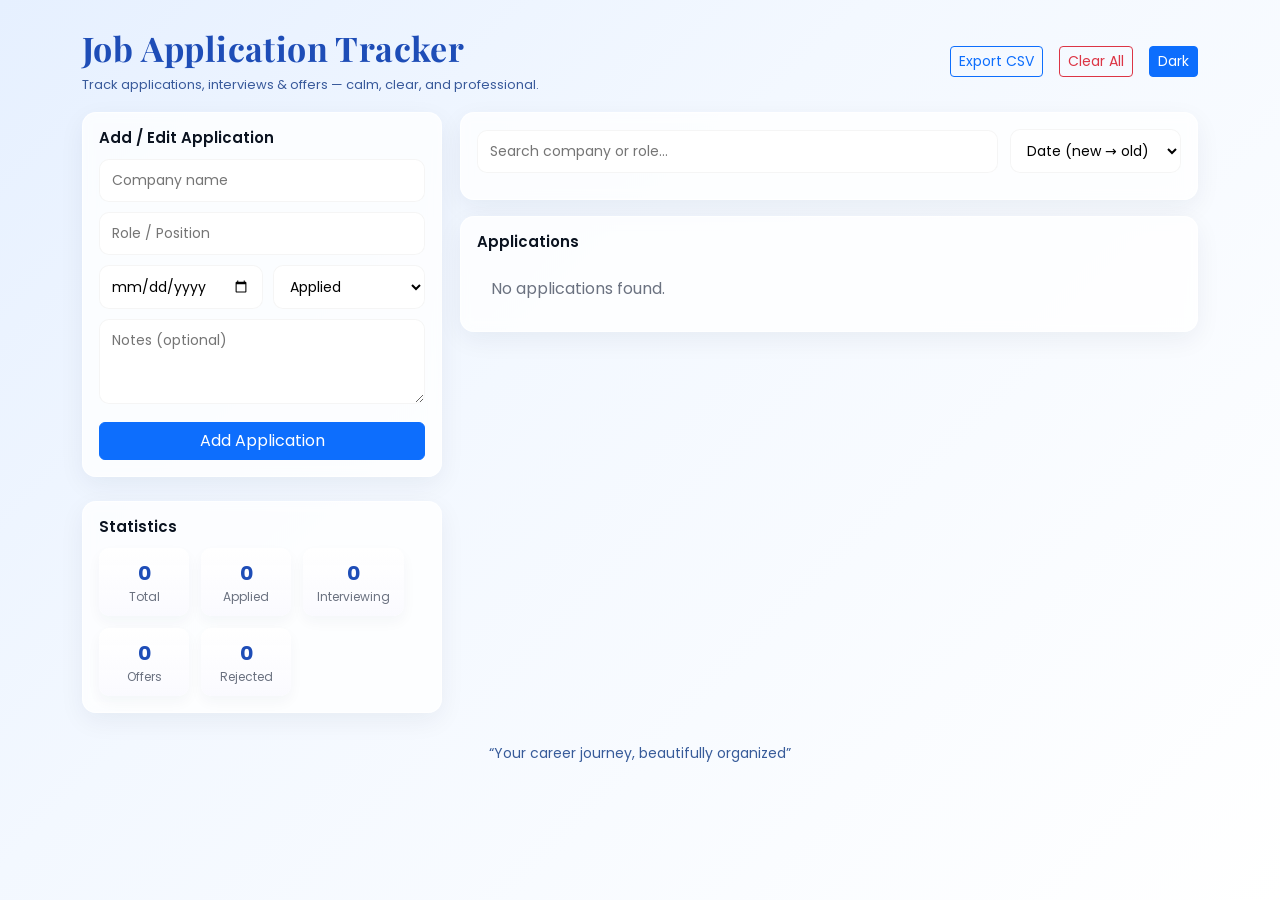
<file: index.html>
<!DOCTYPE html>
<html lang="en">
<head>
  <meta charset="utf-8" />
  <meta name="viewport" content="width=device-width,initial-scale=1" />
  <title>Job Application Tracker — Pastel Blue</title>

  <!-- Fonts: Playfair Display (title) + Poppins (body) -->
  <link href="https://fonts.googleapis.com/css2?family=Playfair+Display:wght@600;700&family=Poppins:wght@300;400;600&display=swap" rel="stylesheet">

  <!-- Bootstrap (utilities) -->
  <link href="https://cdn.jsdelivr.net/npm/bootstrap@5.3.2/dist/css/bootstrap.min.css" rel="stylesheet">

  <!-- Custom CSS -->
  <link rel="stylesheet" href="styles.css" />
</head>
<body>
  <div class="page-overlay">
    <header class="header container">
      <div class="header-left">
        <h1 class="app-title">Job Application Tracker</h1>
        <p class="subtitle">Track applications, interviews & offers — calm, clear, and professional.</p>
      </div>

      <div class="header-right">
        <div class="toggle-group">
          <button id="exportBtn" class="btn btn-outline-primary btn-sm me-2">Export CSV</button>
          <button id="clearAllBtn" class="btn btn-outline-danger btn-sm me-2">Clear All</button>
          <button id="darkToggle" class="btn btn-primary btn-sm">Dark</button>
        </div>
      </div>
    </header>

    <main class="container main-grid">

      <!-- Left column: Form + Stats -->
      <section class="left-col">
        <div class="glass-card form-card">
          <h3 class="card-title">Add / Edit Application</h3>

          <div class="form-row">
            <input id="company" class="form-input" placeholder="Company name" />
            <input id="role" class="form-input" placeholder="Role / Position" />
            <div class="form-row-small">
              <input id="date" type="date" class="form-input" />
              <select id="status" class="form-input">
                <option>Applied</option>
                <option>Interviewing</option>
                <option>Offer</option>
                <option>Rejected</option>
              </select>
            </div>
            <textarea id="notes" class="form-input" placeholder="Notes (optional)" rows="3"></textarea>

            <div class="form-actions">
              <button id="addBtn" class="btn btn-primary">Add Application</button>
              <button id="cancelEdit" class="btn btn-outline-secondary d-none">Cancel Edit</button>
            </div>
          </div>
        </div>

        <div class="glass-card stats-card mt-4">
          <h3 class="card-title">Statistics</h3>
          <div class="stats-grid">
            <div class="stat">
              <div class="stat-number" id="statTotal">0</div>
              <div class="stat-label">Total</div>
            </div>
            <div class="stat">
              <div class="stat-number" id="statApplied">0</div>
              <div class="stat-label">Applied</div>
            </div>
            <div class="stat">
              <div class="stat-number" id="statInterview">0</div>
              <div class="stat-label">Interviewing</div>
            </div>
            <div class="stat">
              <div class="stat-number" id="statOffer">0</div>
              <div class="stat-label">Offers</div>
            </div>
            <div class="stat">
              <div class="stat-number" id="statRejected">0</div>
              <div class="stat-label">Rejected</div>
            </div>
          </div>
        </div>
      </section>

      <!-- Right column: Controls + list -->
      <section class="right-col">
        <div class="glass-card controls-card">
          <div class="controls-left">
            <input id="search" class="form-input search" placeholder="Search company or role..." />
          </div>
          <div class="controls-right">
            <select id="sortBy" class="form-input w-auto">
              <option value="date-desc">Date (new → old)</option>
              <option value="date-asc">Date (old → new)</option>
              <option value="company-asc">Company (A → Z)</option>
              <option value="company-desc">Company (Z → A)</option>
              <option value="status-asc">Status (A → Z)</option>
            </select>
          </div>
        </div>

        <div id="listContainer" class="glass-card list-card mt-3">
          <h3 class="card-title">Applications</h3>
          <div id="jobList" class="job-list"></div>
        </div>
      </section>
    </main>

    <footer class="container footer">
      <small>“Your career journey, beautifully organized” </small>
    </footer>
  </div>

  <!-- Script -->
  <script src="script.js"></script>
</body>
</html>
</file>
<file: styles.css>
:root{
  --pastel-1: #e6f0ff; /* very light blue */
  --pastel-2: #d7eaff; /* light blue */
  --accent: #1e4db7;   /* deep pastel blue accent */
  --accent-2: #3b82f6; /* brighter blue */
  --muted: #6b7280;
  --card-radius: 14px;
  --glass-bg: rgba(255,255,255,0.78);
}

/* Page background: soft pastel blue gradient with subtle texture */
body {
  margin: 0;
  font-family: "Poppins", system-ui, -apple-system, "Segoe UI", Roboto, "Helvetica Neue", Arial;
  color: #0f1724;
  background: linear-gradient(135deg, var(--pastel-1) 0%, #f3f8ff 40%, #ffffff 100%);
  min-height: 100vh;
  -webkit-font-smoothing:antialiased;
}

/* Overlay for padding */
.page-overlay {
  min-height: 100vh;
  padding: 28px 18px;
  box-sizing: border-box;
}

/* Header */
.header {
  display:flex;
  justify-content:space-between;
  align-items:center;
  gap: 12px;
  margin-bottom: 18px;
}
.app-title {
  font-family: "Playfair Display", serif;
  font-weight: 700;
  font-size: 34px;
  color: var(--accent);
  margin:0;
  letter-spacing: .4px;
}
.subtitle {
  margin:6px 0 0 0;
  font-size:13px;
  color: #395a9b;
}

/* Buttons */
.toggle-group { display:flex; gap:8px; align-items:center; }

/* Layout grid */
.main-grid{
  display:grid;
  grid-template-columns: 360px 1fr;
  gap: 18px;
  align-items:start;
}
@media (max-width:880px) {
  .main-grid{ grid-template-columns: 1fr; }
}

/* Glass card */
.glass-card {
  background: var(--glass-bg);
  border-radius: var(--card-radius);
  padding: 16px;
  box-shadow: 0 8px 26px rgba(25,40,75,0.06);
  border: 1px solid rgba(255,255,255,0.7);
  backdrop-filter: blur(6px) saturate(110%);
  transition: transform .16s ease, box-shadow .16s ease;
}
.glass-card:hover {
  transform: translateY(-6px);
  box-shadow: 0 18px 38px rgba(25,40,75,0.12);
}

/* Card title */
.card-title {
  margin:0 0 12px 0;
  font-size:15px;
  font-weight:600;
  color: #0b1320;
}

/* Form styles */
.form-input {
  width:100%;
  display:block;
  padding:10px 12px;
  margin-bottom:10px;
  border-radius:10px;
  border: 1px solid rgba(10,10,10,0.04);
  font-size:14px;
  background: rgba(255,255,255,0.92);
  box-shadow: inset 0 1px 0 rgba(255,255,255,0.6);
}
.form-row { display:flex; flex-direction:column; }
.form-row-small { display:flex; gap:10px; }
.form-row-small .form-input { flex:1; }

/* Form actions */
.form-actions { display:flex; gap:10px; margin-top:8px; }
#addBtn { flex:1; }

/* Stats grid */
.stats-card .stats-grid {
  display:flex;
  gap:12px;
  flex-wrap:wrap;
}
.stat {
  background: linear-gradient(180deg, rgba(255,255,255,0.95), rgba(250,250,255,0.9));
  border-radius:10px;
  padding:10px 14px;
  min-width:90px;
  text-align:center;
  box-shadow: 0 6px 14px rgba(25,40,75,0.04);
}
.stat-number { font-weight:700; font-size:20px; color: var(--accent); }
.stat-label { font-size:12px; color:var(--muted); }

/* Controls card */
.controls-card { display:flex; justify-content:space-between; align-items:center; gap:12px; }
.controls-left { flex:1; }
.controls-right { display:flex; gap:8px; align-items:center; }

/* Job list */
.job-list { display:flex; flex-direction:column; gap:12px; max-height:62vh; overflow:auto; padding-right:6px; }
.job-item {
  background: linear-gradient(180deg, rgba(255,255,255,0.98), rgba(248,251,255,0.95));
  border-radius:12px;
  padding:12px;
  display:flex;
  justify-content:space-between;
  align-items:center;
  gap:10px;
  box-shadow: 0 8px 18px rgba(20,40,90,0.04);
  transform-origin:center;
  opacity: 0;
  transform: translateY(8px);
  animation: fadeInUp .36s ease forwards;
}

/* Left column inside item */
.job-left { flex:1; display:flex; flex-direction:column; gap:6px; }
.job-meta { color:var(--muted); font-size:13px; }

/* Badges */
.badge-status {
  display:inline-block;
  padding:6px 10px;
  border-radius:999px;
  font-size:12px;
  font-weight:600;
  color:white;
}
.status-applied{ background:#3b82f6; color:#fff; }
.status-interview{ background:#f59e0b; color:#0b0b0b; }
.status-offer{ background:#10b981; color:#fff; }
.status-rejected{ background:#ef4444; color:#fff; }

/* Actions */
.item-actions { display:flex; gap:8px; align-items:center; }
.btn-ghost {
  border: none;
  background: transparent;
  padding:6px 9px;
  border-radius:8px;
  cursor:pointer;
  font-weight:600;
}
.btn-edit { background: linear-gradient(90deg,var(--accent),var(--accent-2)); color:white; padding:6px 10px; border-radius:8px; }
.btn-delete { background: rgba(239,68,68,0.95); color:white; padding:6px 10px; border-radius:8px; }

/* Footer */
.footer { margin-top:28px; text-align:center; color: #375b9a; }

/* Animations */
@keyframes fadeInUp {
  to { opacity:1; transform: translateY(0); }
}

/* Dark mode styles */
body.dark {
  color: #e6eefc;
  background: linear-gradient(135deg, #07102a 0%, #071a34 100%);
}
body.dark .page-overlay { padding:28px 18px; }
body.dark .glass-card {
  background: rgba(12,18,30,0.6);
  border: 1px solid rgba(255,255,255,0.04);
  box-shadow: 0 12px 36px rgba(2,6,23,0.6);
}
body.dark .form-input {
  background: rgba(255,255,255,0.02);
  border: 1px solid rgba(255,255,255,0.04);
  color: #e6eefc;
}
body.dark .job-item {
  background: linear-gradient(180deg, rgba(255,255,255,0.02), rgba(255,255,255,0.01));
  box-shadow: 0 6px 18px rgba(2,6,23,0.6);
}
body.dark .app-title { color: #dce8ff; }
body.dark .subtitle { color: #bcd0ff; }
body.dark .stat { background: rgba(255,255,255,0.03); color: #dbeafe; }

/* scrollbar */
.job-list::-webkit-scrollbar { width:8px; }
.job-list::-webkit-scrollbar-thumb { background: rgba(0,0,0,0.08); border-radius: 6px; }
</file>
<file: Job Application Tracker/styles.css>
:root{
  --pastel-1: #e6f0ff; /* very light blue */
  --pastel-2: #d7eaff; /* light blue */
  --accent: #1e4db7;   /* deep pastel blue accent */
  --accent-2: #3b82f6; /* brighter blue */
  --muted: #6b7280;
  --card-radius: 14px;
  --glass-bg: rgba(255,255,255,0.78);
}

/* Page background: soft pastel blue gradient with subtle texture */
body {
  margin: 0;
  font-family: "Poppins", system-ui, -apple-system, "Segoe UI", Roboto, "Helvetica Neue", Arial;
  color: #0f1724;
  background: linear-gradient(135deg, var(--pastel-1) 0%, #f3f8ff 40%, #ffffff 100%);
  min-height: 100vh;
  -webkit-font-smoothing:antialiased;
}

/* Overlay for padding */
.page-overlay {
  min-height: 100vh;
  padding: 28px 18px;
  box-sizing: border-box;
}

/* Header */
.header {
  display:flex;
  justify-content:space-between;
  align-items:center;
  gap: 12px;
  margin-bottom: 18px;
}
.app-title {
  font-family: "Playfair Display", serif;
  font-weight: 700;
  font-size: 34px;
  color: var(--accent);
  margin:0;
  letter-spacing: .4px;
}
.subtitle {
  margin:6px 0 0 0;
  font-size:13px;
  color: #395a9b;
}

/* Buttons */
.toggle-group { display:flex; gap:8px; align-items:center; }

/* Layout grid */
.main-grid{
  display:grid;
  grid-template-columns: 360px 1fr;
  gap: 18px;
  align-items:start;
}
@media (max-width:880px) {
  .main-grid{ grid-template-columns: 1fr; }
}

/* Glass card */
.glass-card {
  background: var(--glass-bg);
  border-radius: var(--card-radius);
  padding: 16px;
  box-shadow: 0 8px 26px rgba(25,40,75,0.06);
  border: 1px solid rgba(255,255,255,0.7);
  backdrop-filter: blur(6px) saturate(110%);
  transition: transform .16s ease, box-shadow .16s ease;
}
.glass-card:hover {
  transform: translateY(-6px);
  box-shadow: 0 18px 38px rgba(25,40,75,0.12);
}

/* Card title */
.card-title {
  margin:0 0 12px 0;
  font-size:15px;
  font-weight:600;
  color: #0b1320;
}

/* Form styles */
.form-input {
  width:100%;
  display:block;
  padding:10px 12px;
  margin-bottom:10px;
  border-radius:10px;
  border: 1px solid rgba(10,10,10,0.04);
  font-size:14px;
  background: rgba(255,255,255,0.92);
  box-shadow: inset 0 1px 0 rgba(255,255,255,0.6);
}
.form-row { display:flex; flex-direction:column; }
.form-row-small { display:flex; gap:10px; }
.form-row-small .form-input { flex:1; }

/* Form actions */
.form-actions { display:flex; gap:10px; margin-top:8px; }
#addBtn { flex:1; }

/* Stats grid */
.stats-card .stats-grid {
  display:flex;
  gap:12px;
  flex-wrap:wrap;
}
.stat {
  background: linear-gradient(180deg, rgba(255,255,255,0.95), rgba(250,250,255,0.9));
  border-radius:10px;
  padding:10px 14px;
  min-width:90px;
  text-align:center;
  box-shadow: 0 6px 14px rgba(25,40,75,0.04);
}
.stat-number { font-weight:700; font-size:20px; color: var(--accent); }
.stat-label { font-size:12px; color:var(--muted); }

/* Controls card */
.controls-card { display:flex; justify-content:space-between; align-items:center; gap:12px; }
.controls-left { flex:1; }
.controls-right { display:flex; gap:8px; align-items:center; }

/* Job list */
.job-list { display:flex; flex-direction:column; gap:12px; max-height:62vh; overflow:auto; padding-right:6px; }
.job-item {
  background: linear-gradient(180deg, rgba(255,255,255,0.98), rgba(248,251,255,0.95));
  border-radius:12px;
  padding:12px;
  display:flex;
  justify-content:space-between;
  align-items:center;
  gap:10px;
  box-shadow: 0 8px 18px rgba(20,40,90,0.04);
  transform-origin:center;
  opacity: 0;
  transform: translateY(8px);
  animation: fadeInUp .36s ease forwards;
}

/* Left column inside item */
.job-left { flex:1; display:flex; flex-direction:column; gap:6px; }
.job-meta { color:var(--muted); font-size:13px; }

/* Badges */
.badge-status {
  display:inline-block;
  padding:6px 10px;
  border-radius:999px;
  font-size:12px;
  font-weight:600;
  color:white;
}
.status-applied{ background:#3b82f6; color:#fff; }
.status-interview{ background:#f59e0b; color:#0b0b0b; }
.status-offer{ background:#10b981; color:#fff; }
.status-rejected{ background:#ef4444; color:#fff; }

/* Actions */
.item-actions { display:flex; gap:8px; align-items:center; }
.btn-ghost {
  border: none;
  background: transparent;
  padding:6px 9px;
  border-radius:8px;
  cursor:pointer;
  font-weight:600;
}
.btn-edit { background: linear-gradient(90deg,var(--accent),var(--accent-2)); color:white; padding:6px 10px; border-radius:8px; }
.btn-delete { background: rgba(239,68,68,0.95); color:white; padding:6px 10px; border-radius:8px; }

/* Footer */
.footer { margin-top:28px; text-align:center; color: #375b9a; }

/* Animations */
@keyframes fadeInUp {
  to { opacity:1; transform: translateY(0); }
}

/* Dark mode styles */
body.dark {
  color: #e6eefc;
  background: linear-gradient(135deg, #07102a 0%, #071a34 100%);
}
body.dark .page-overlay { padding:28px 18px; }
body.dark .glass-card {
  background: rgba(12,18,30,0.6);
  border: 1px solid rgba(255,255,255,0.04);
  box-shadow: 0 12px 36px rgba(2,6,23,0.6);
}
body.dark .form-input {
  background: rgba(255,255,255,0.02);
  border: 1px solid rgba(255,255,255,0.04);
  color: #e6eefc;
}
body.dark .job-item {
  background: linear-gradient(180deg, rgba(255,255,255,0.02), rgba(255,255,255,0.01));
  box-shadow: 0 6px 18px rgba(2,6,23,0.6);
}
body.dark .app-title { color: #dce8ff; }
body.dark .subtitle { color: #bcd0ff; }
body.dark .stat { background: rgba(255,255,255,0.03); color: #dbeafe; }

/* scrollbar */
.job-list::-webkit-scrollbar { width:8px; }
.job-list::-webkit-scrollbar-thumb { background: rgba(0,0,0,0.08); border-radius: 6px; }
</file>
